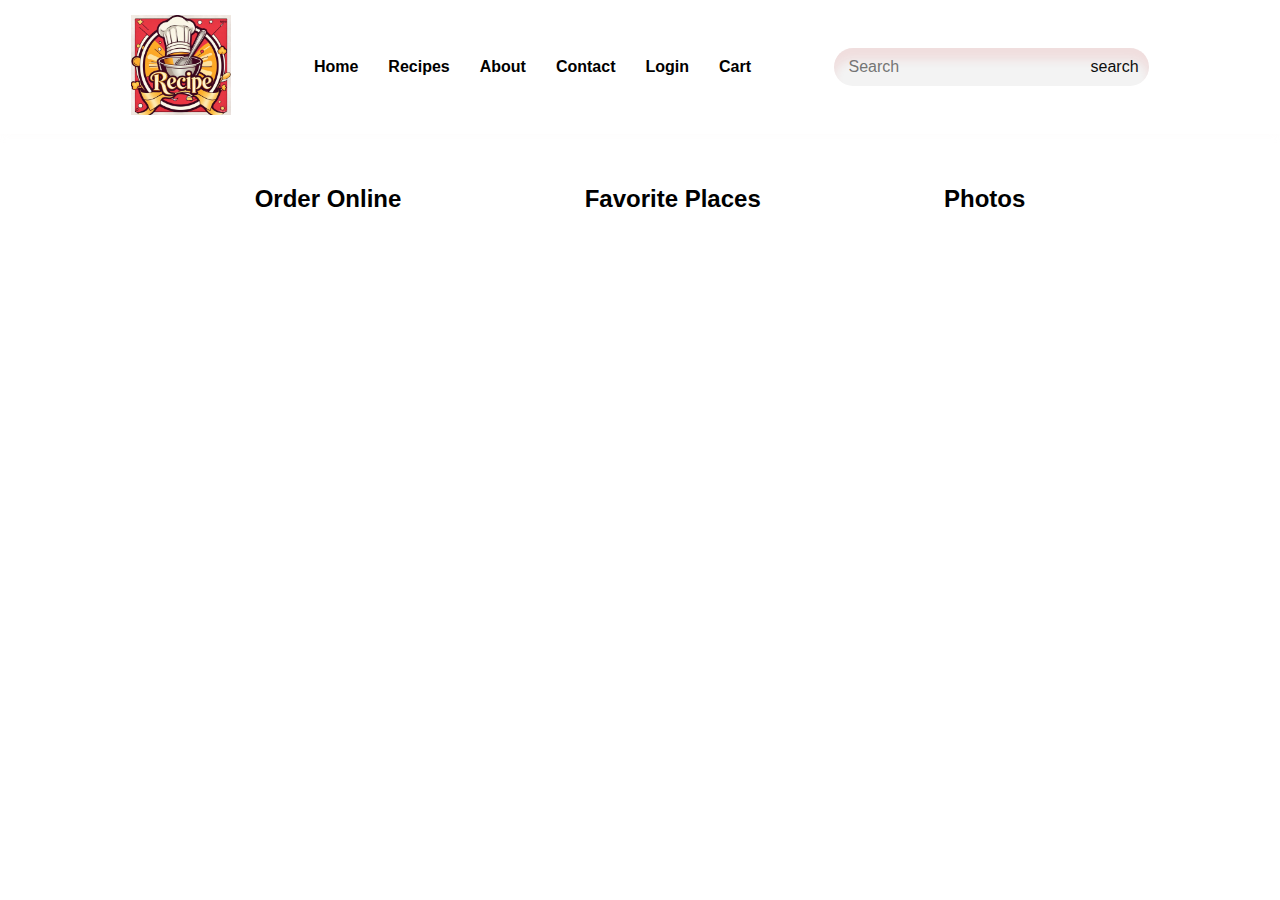
<file: index.html>
<!DOCTYPE html>
<html lang="en">

<head>
    <meta charset="UTF-8">
    <meta name="viewport" content="width=device-width, initial-scale=1.0">
    <title>Recipe platfrom</title>
    <link rel="stylesheet" href="./index.css">
    
</head>

<body>
    <section class="header">
        <div class="container">
            <div class="navbar">
                <!-- <div class="logo">
                    <img src="imageslogo.jpg" alt="logo" width="100px">
                </div> -->
                <nav>
                    <div class="logo">
                        <img src="./image/logo.jpg" alt="logo" width="100px">
                    </div>
                    <ul id="MenuItems">
                        <li><a href="">Home</a></li>
                        <li><a href="home.html">Recipes</a></li>
                        <li><a href="">About</a></li>
                        <li><a href="">Contact</a></li>
                        <li><a href="Login.html">Login</a></li>
                        <li><a href="">Cart</a></li>
                    </ul>

                    <div class="nav-center">
                        <div class="searchBar">
                            <input type="text" placeholder="Search">

                            <input type="button" value="search" class="search-icon">

                            <!-- <input type="button" value="" class="search-icon"> -->
                            <!-- <img src="./image/search.png" alt="" width="40px" height="40px"> -->
                        </div>
                    </div>
                </nav>
                <!-- <div>
                            <input type="button" value="search" class="search-icon">
                            
                        </div> -->
                <!-- <img src="./image/cart.png" alt="cart" width="30px" height="30px">
                        <img src="./image/menu.png" alt="menu" class="menu-icon" onclick="menutoggle()" width="30px"
                            height="30px"> -->
                <!-- <div class="menu-cart">
                            <img src="./menu.png" alt="menu" class="menu-icon" onclick="menutoggle()" width="30px"
                                height="30px">
                                
                            <img src="./cart.png" alt="cart" width="30px" height="30px">
                        </div>
                    </div>
                </nav>
                <!-  <div class="nav-center">
                    <div class="searchBar">
                        <input type="text" placeholder="Search">
                        <img src="./images/search.png" alt="search" width="30px" height="30px">
                    </div> -->
                <!-- <img src="./images/cart.png" alt="cart" width="30px" height="30px">
                <img src="./images/menu.png" alt="menu" class="menu-icon" onclick="menutoggle()"> -->
            </div>
        </div>
        <div class="box">
            <div class="category-box">
                <!-- <img src="path/to/order-online-image.jpg" alt="Order Online"> -->
                <h2>Order Online</h2>
                <!-- <p>Stay home and order to your doorstep</p> -->
            </div>

            <div class="category-box">
                <!-- <img src="path/to/dining-image.jpg" alt="Dining"> -->
                <h2>Favorite Places</h2>
                <!-- <p>View the city's favourite dining venues</p> -->
                <p></p>
            </div>

            <div class="category-box">
                
                <!-- <img src="path/to/live-events-image.jpg" alt="Live Events"> -->
                <h2>Photos</h2>
                <!-- <p>Discover India's best events & concerts</p> -->
            </div>
        </div>

        </div>
    </section>

</body>

</html>
</file>
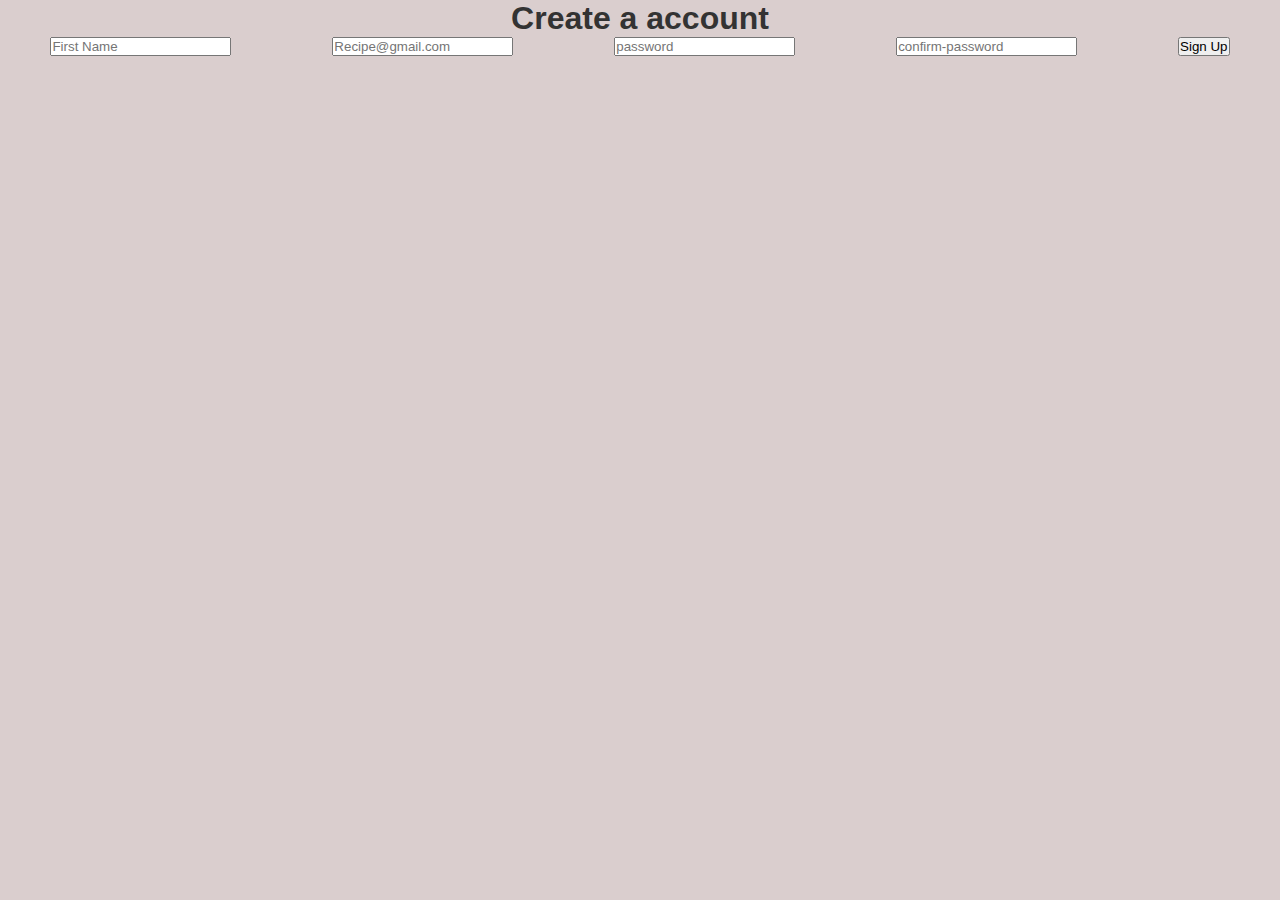
<file: create.html>
<!DOCTYPE html>
<html lang="en">
<head>
    <meta charset="UTF-8">
    <meta name="viewport" content="width=device-width, initial-scale=1.0">
    <title>create account</title>
    <link rel="stylesheet" href="./create.css">
</head>
<body>
    <div class="create-container">
        <header>
            <h1>Create a account</h1>
        </header>
        <section class="create-form">
            <form action="/submit-signup" method="post">
                <input type="text" placeholder="First Name" name="first-name" required>

                <input type="email" placeholder="Recipe@gmail.com" name="email" required>

                <input type="text" placeholder="password" name="password" required>
                 <input type="text" placeholder="confirm-password" name="confirm-password" required>

               

                <button type="submit">Sign Up</button>
            </section>
    </div>
</body>
</html>
</file>
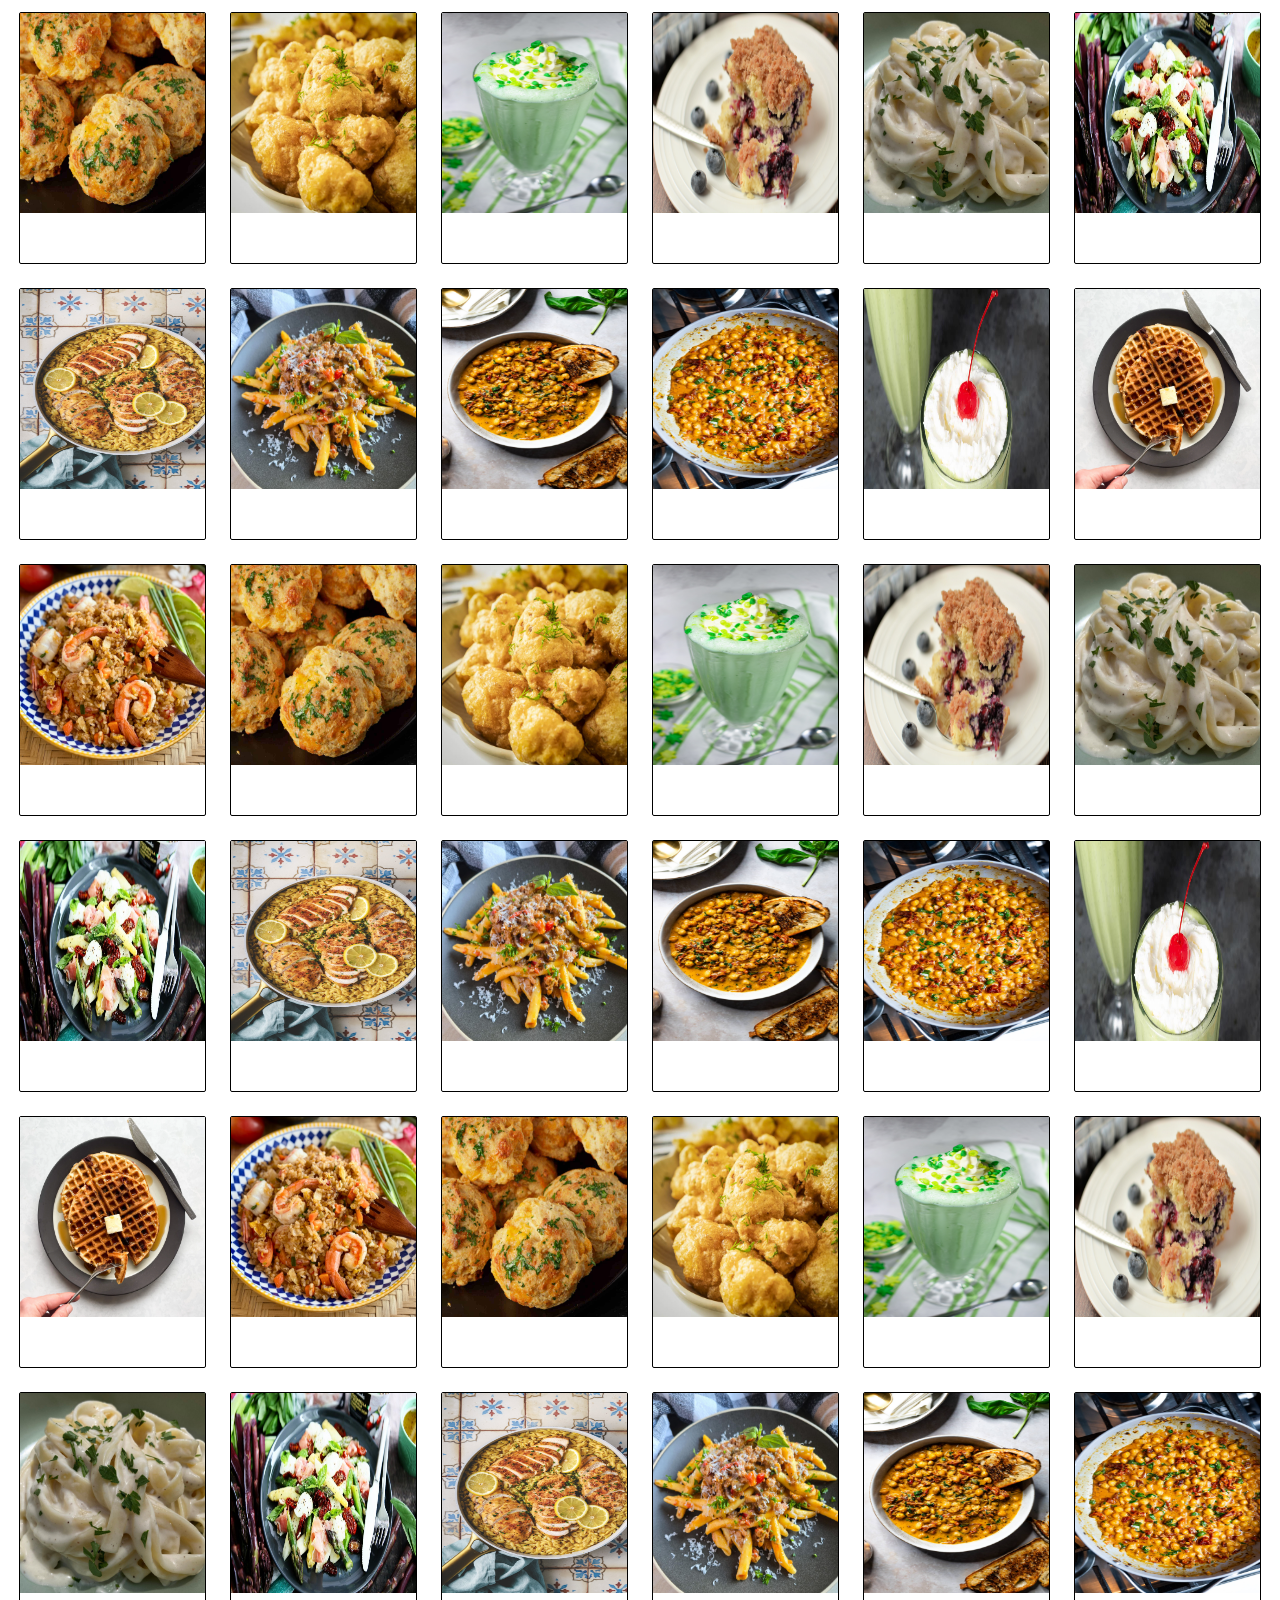
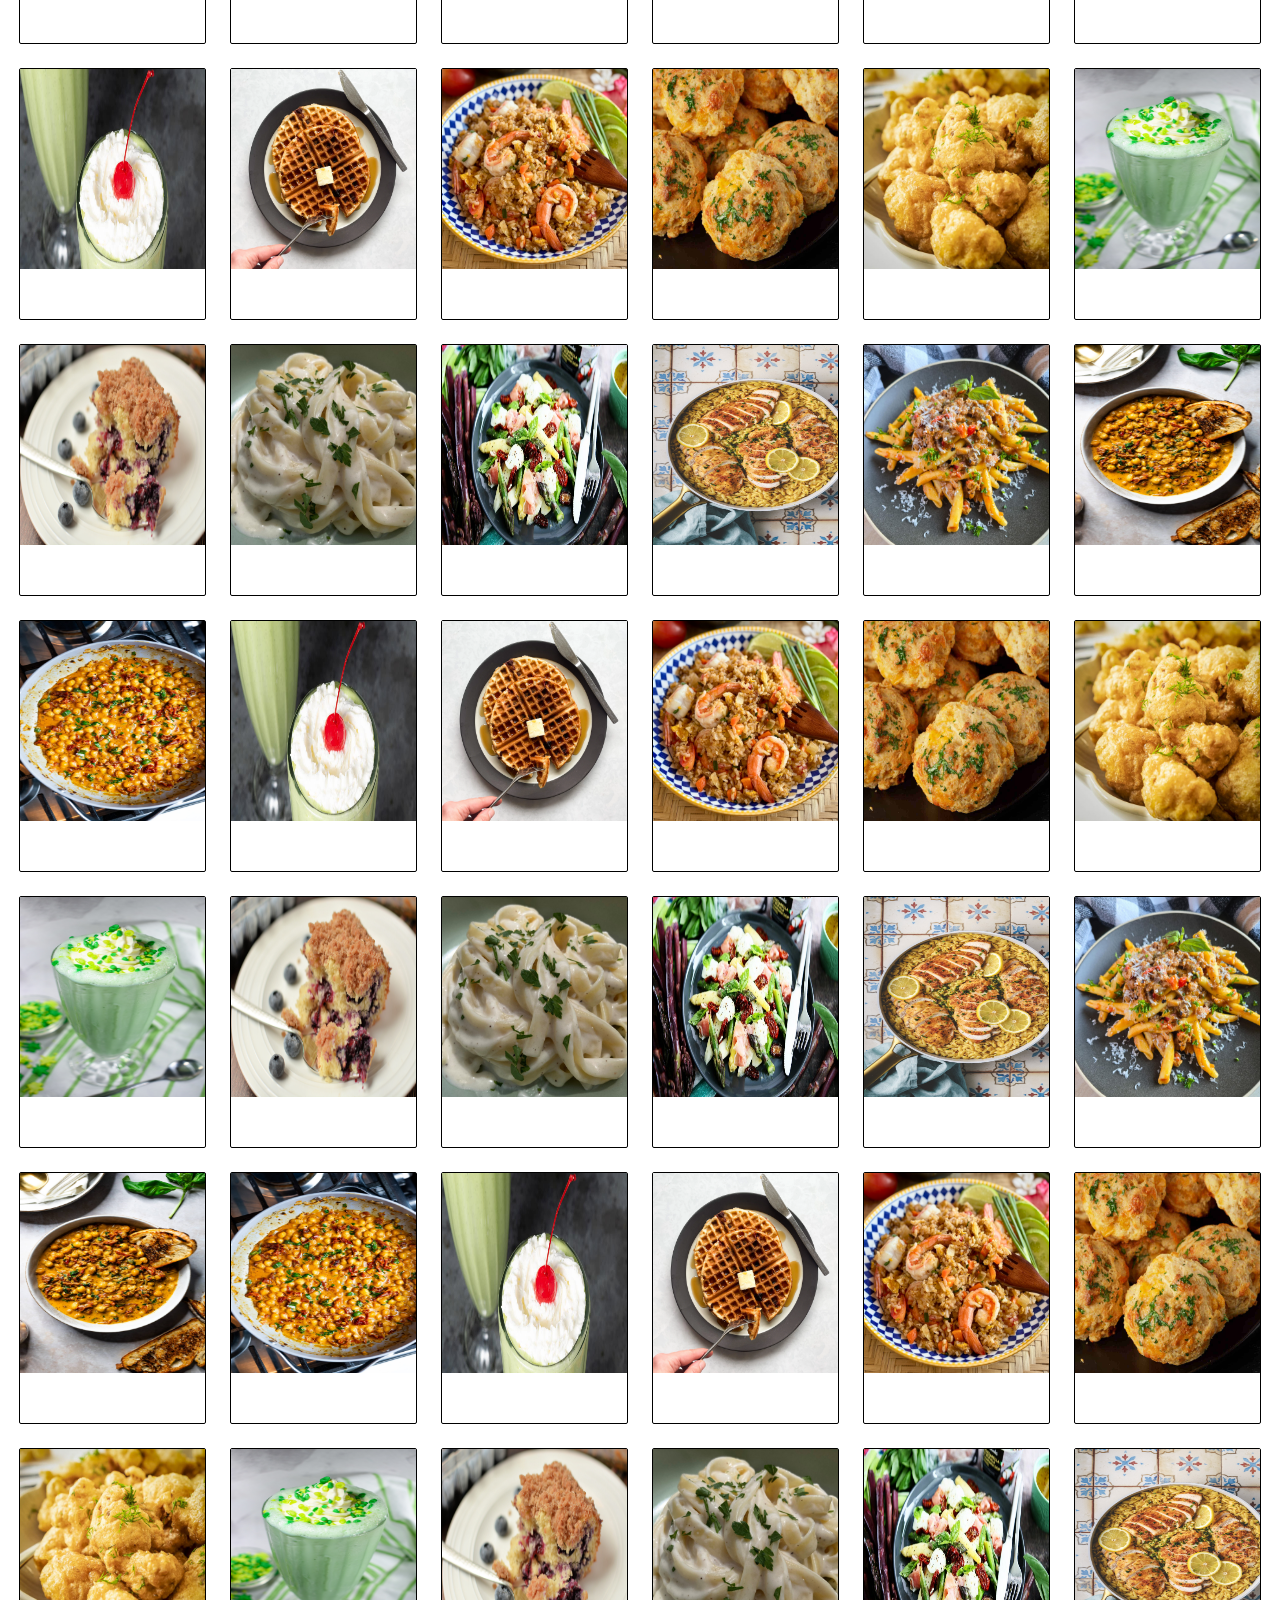
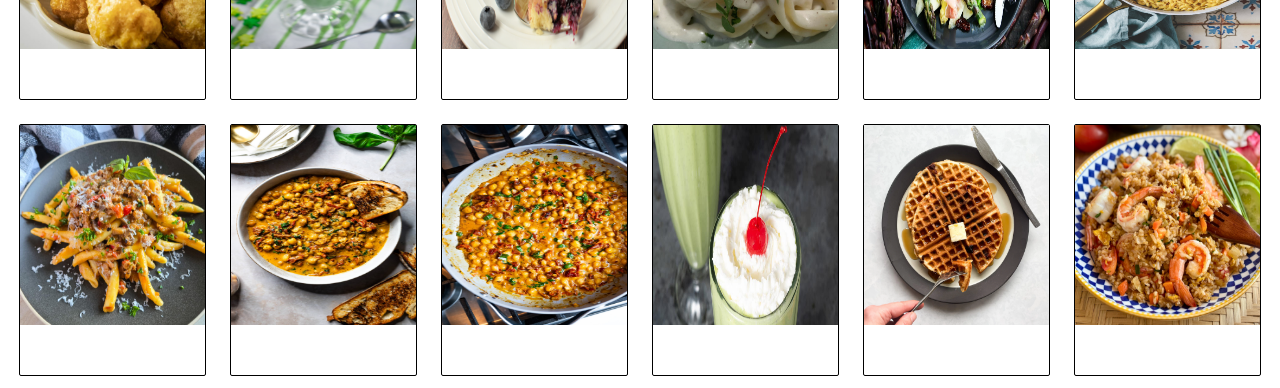
<file: home.html>
<!DOCTYPE html>
<html lang="en">

<head>
    <meta charset="UTF-8">
    <meta name="viewport" content="width=device-width, initial-scale=1.0">
    <title> Item.com</title>
    <link rel="stylesheet" href="home.css">
</head>

<body>
    <!-- <nav>
        <img src="images/Cookly.png" alt="" class="logo">
    </nav> -->
    <main>
        <!-- ------------for reference--------------  -->
        <div class="b1">
            <img src="images/Cheddar-Bay-Biscuits-8.jpg" alt="">
        </div>
        <div class="b1">
            <img src="images/crispy_cauliflower_bites_700px.jpg" alt="">
        </div>
        <div class="b1">
            <img src="images/DSC_0013-7.jpg" alt="">
        </div>
        <div class="b1">
            <img src="images/DSC_00241.jpg" alt="">
        </div>
        <div class="b1">
            <img src="images/Fettuccine_Alfredo_PICTURE_1.jpg" alt="">
        </div>
        <div class="b1">
            <img src="images/IMG_1892.JPG" alt="">
        </div>
        <div class="b1">
            <img src="images/Isaan-Style-Grilled-Chicken-Wings- copy.jpg" alt="">
        </div>
        <div class="b1">
            <img src="images/Maccheroni_Ragu15.jpg" alt="">
        </div>
        <div class="b1">
            <img src="images/marrymechickpeas2-scaled.jpg" alt="">
        </div>
        <div class="b1">
            <img src="images/marrymechickpeas3-scaled.jpg" alt="">
        </div>
        <div class="b1">
            <img src="images/shamrock-smoothie-recipe-m-2.jpg" alt="">
        </div>
        <div class="b1">
            <img src="images/sourdough-discard-waffles-scaled.webp" alt="">
        </div>
        <div class="b1">
            <img src="images/thai_shrimp_fried_rice copy.png" alt="">
        </div>
        <!-- ------------for reference--------------  -->
        <div class="b1">
            <img src="images/Cheddar-Bay-Biscuits-8.jpg" alt="">
        </div>
        <div class="b1">
            <img src="images/crispy_cauliflower_bites_700px.jpg" alt="">
        </div>
        <div class="b1">
            <img src="images/DSC_0013-7.jpg" alt="">
        </div>
        <div class="b1">
            <img src="images/DSC_00241.jpg" alt="">
        </div>
        <div class="b1">
            <img src="images/Fettuccine_Alfredo_PICTURE_1.jpg" alt="">
        </div>
        <div class="b1">
            <img src="images/IMG_1892.JPG" alt="">
        </div>
        <div class="b1">
            <img src="images/Isaan-Style-Grilled-Chicken-Wings- copy.jpg" alt="">
        </div>
        <div class="b1">
            <img src="images/Maccheroni_Ragu15.jpg" alt="">
        </div>
        <div class="b1">
            <img src="images/marrymechickpeas2-scaled.jpg" alt="">
        </div>
        <div class="b1">
            <img src="images/marrymechickpeas3-scaled.jpg" alt="">
        </div>
        <div class="b1">
            <img src="images/shamrock-smoothie-recipe-m-2.jpg" alt="">
        </div>
        <div class="b1">
            <img src="images/sourdough-discard-waffles-scaled.webp" alt="">
        </div>
        <div class="b1">
            <img src="images/thai_shrimp_fried_rice copy.png" alt="">
        </div>
        <!-- ------------for reference--------------  -->
        <div class="b1">
            <img src="images/Cheddar-Bay-Biscuits-8.jpg" alt="">
        </div>
        <div class="b1">
            <img src="images/crispy_cauliflower_bites_700px.jpg" alt="">
        </div>
        <div class="b1">
            <img src="images/DSC_0013-7.jpg" alt="">
        </div>
        <div class="b1">
            <img src="images/DSC_00241.jpg" alt="">
        </div>
        <div class="b1">
            <img src="images/Fettuccine_Alfredo_PICTURE_1.jpg" alt="">
        </div>
        <div class="b1">
            <img src="images/IMG_1892.JPG" alt="">
        </div>
        <div class="b1">
            <img src="images/Isaan-Style-Grilled-Chicken-Wings- copy.jpg" alt="">
        </div>
        <div class="b1">
            <img src="images/Maccheroni_Ragu15.jpg" alt="">
        </div>
        <div class="b1">
            <img src="images/marrymechickpeas2-scaled.jpg" alt="">
        </div>
        <div class="b1">
            <img src="images/marrymechickpeas3-scaled.jpg" alt="">
        </div>
        <div class="b1">
            <img src="images/shamrock-smoothie-recipe-m-2.jpg" alt="">
        </div>
        <div class="b1">
            <img src="images/sourdough-discard-waffles-scaled.webp" alt="">
        </div>
        <div class="b1">
            <img src="images/thai_shrimp_fried_rice copy.png" alt="">
        </div>
        <!-- ------------for reference--------------  -->
        <div class="b1">
            <img src="images/Cheddar-Bay-Biscuits-8.jpg" alt="">
        </div>
        <div class="b1">
            <img src="images/crispy_cauliflower_bites_700px.jpg" alt="">
        </div>
        <div class="b1">
            <img src="images/DSC_0013-7.jpg" alt="">
        </div>
        <div class="b1">
            <img src="images/DSC_00241.jpg" alt="">
        </div>
        <div class="b1">
            <img src="images/Fettuccine_Alfredo_PICTURE_1.jpg" alt="">
        </div>
        <div class="b1">
            <img src="images/IMG_1892.JPG" alt="">
        </div>
        <div class="b1">
            <img src="images/Isaan-Style-Grilled-Chicken-Wings- copy.jpg" alt="">
        </div>
        <div class="b1">
            <img src="images/Maccheroni_Ragu15.jpg" alt="">
        </div>
        <div class="b1">
            <img src="images/marrymechickpeas2-scaled.jpg" alt="">
        </div>
        <div class="b1">
            <img src="images/marrymechickpeas3-scaled.jpg" alt="">
        </div>
        <div class="b1">
            <img src="images/shamrock-smoothie-recipe-m-2.jpg" alt="">
        </div>
        <div class="b1">
            <img src="images/sourdough-discard-waffles-scaled.webp" alt="">
        </div>
        <div class="b1">
            <img src="images/thai_shrimp_fried_rice copy.png" alt="">
        </div>
        <!-- ------------for reference--------------  -->
        <div class="b1">
            <img src="images/Cheddar-Bay-Biscuits-8.jpg" alt="">
        </div>
        <div class="b1">
            <img src="images/crispy_cauliflower_bites_700px.jpg" alt="">
        </div>
        <div class="b1">
            <img src="images/DSC_0013-7.jpg" alt="">
        </div>
        <div class="b1">
            <img src="images/DSC_00241.jpg" alt="">
        </div>
        <div class="b1">
            <img src="images/Fettuccine_Alfredo_PICTURE_1.jpg" alt="">
        </div>
        <div class="b1">
            <img src="images/IMG_1892.JPG" alt="">
        </div>
        <div class="b1">
            <img src="images/Isaan-Style-Grilled-Chicken-Wings- copy.jpg" alt="">
        </div>
        <div class="b1">
            <img src="images/Maccheroni_Ragu15.jpg" alt="">
        </div>
        <div class="b1">
            <img src="images/marrymechickpeas2-scaled.jpg" alt="">
        </div>
        <div class="b1">
            <img src="images/marrymechickpeas3-scaled.jpg" alt="">
        </div>
        <div class="b1">
            <img src="images/shamrock-smoothie-recipe-m-2.jpg" alt="">
        </div>
        <div class="b1">
            <img src="images/sourdough-discard-waffles-scaled.webp" alt="">
        </div>
        <div class="b1">
            <img src="images/thai_shrimp_fried_rice copy.png" alt="">
        </div>
        <!-- ------------for reference--------------  -->
        <div class="b1">
            <img src="images/Cheddar-Bay-Biscuits-8.jpg" alt="">
        </div>
        <div class="b1">
            <img src="images/crispy_cauliflower_bites_700px.jpg" alt="">
        </div>
        <div class="b1">
            <img src="images/DSC_0013-7.jpg" alt="">
        </div>
        <div class="b1">
            <img src="images/DSC_00241.jpg" alt="">
        </div>
        <div class="b1">
            <img src="images/Fettuccine_Alfredo_PICTURE_1.jpg" alt="">
        </div>
        <div class="b1">
            <img src="images/IMG_1892.JPG" alt="">
        </div>
        <div class="b1">
            <img src="images/Isaan-Style-Grilled-Chicken-Wings- copy.jpg" alt="">
        </div>
        <div class="b1">
            <img src="images/Maccheroni_Ragu15.jpg" alt="">
        </div>
        <div class="b1">
            <img src="images/marrymechickpeas2-scaled.jpg" alt="">
        </div>
        <div class="b1">
            <img src="images/marrymechickpeas3-scaled.jpg" alt="">
        </div>
        <div class="b1">
            <img src="images/shamrock-smoothie-recipe-m-2.jpg" alt="">
        </div>
        <div class="b1">
            <img src="images/sourdough-discard-waffles-scaled.webp" alt="">
        </div>
        <div class="b1">
            <img src="images/thai_shrimp_fried_rice copy.png" alt="">
        </div>
        <!-- <div class="b1"></div>
        <div class="b1"></div>
        <div class="b1"></div>
        <div class="b1"></div>
        <div class="b1"></div>
        <div class="b1"></div>
        <div class="b1"></div>
        <div class="b1"></div>
        <div class="b1"></div>
        <div class="b1"></div>
        <div class="b1"></div>
        <div class="b1"></div>
        <div class="b1"></div>
        <div class="b1"></div>
        <div class="b1"></div>
        <div class="b1"></div>
        <div class="b1"></div>
        <div class="b1"></div>
        <div class="b1"></div>
        <div class="b1"></div>
        <div class="b1"></div>
        <div class="b1"></div>
        <div class="b1"></div>
        <div class="b1"></div>
        <div class="b1"></div>
        <div class="b1"></div>
        <div class="b1"></div>
        <div class="b1"></div>
        <div class="b1"></div>
        <div class="b1"></div>
        <div class="b1"></div>
        <div class="b1"></div>
        <div class="b1"></div>
        <div class="b1"></div>
        <div class="b1"></div>
        <div class="b1"></div>
        <div class="b1"></div>
        <div class="b1"></div>
        <div class="b1"></div>
        <div class="b1"></div>
        <div class="b1"></div>
        <div class="b1"></div>
        <div class="b1"></div>
        <div class="b1"></div>
        <div class="b1"></div>
        <div class="b1"></div>
        <div class="b1"></div>
        <div class="b1"></div>
        <div class="b1"></div>
        <div class="b1"></div>
        <div class="b1"></div> -->
    </main>


</body>

</html>
</file>
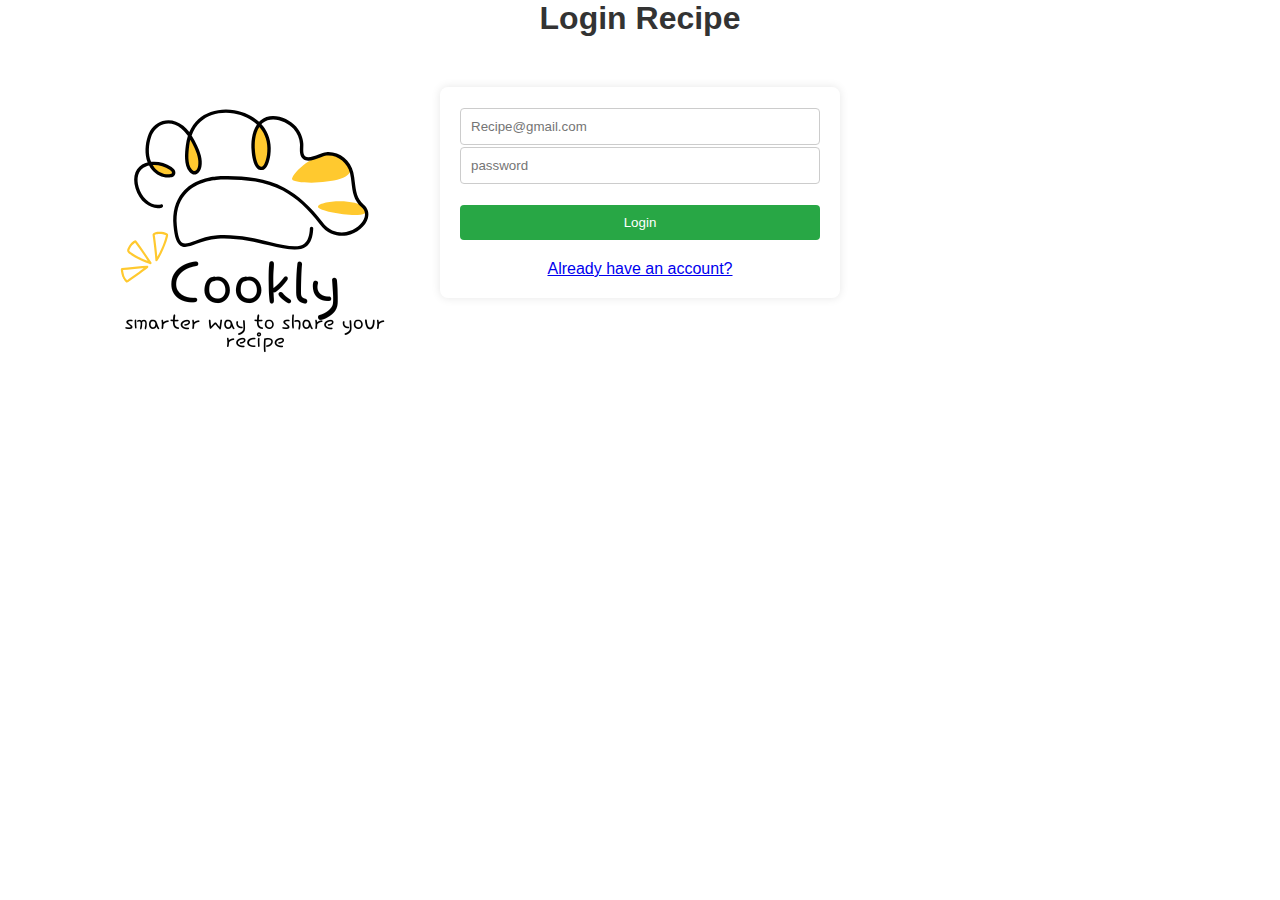
<file: Login.html>
<!DOCTYPE html>
<html lang="en">

<head>
    <meta charset="UTF-8">
    <meta name="viewport" content="width=device-width, initial-scale=1.0">
    <title>Sign Up</title>
    <link rel="stylesheet" href="./index.css">
    <link rel="stylesheet" href="./Login.css">
</head>

<body>
    <div class="signup-container">
        <header>
            <h1>Login Recipe</h1>
        </header>
        <section class="signup-form">
            <form action="/submit-signup" method="post">

                <!-- <input type="text" placeholder="First Name" name="first-name" required> -->

                <input type="email" placeholder="Recipe@gmail.com" name="email" required>

                <!-- <input type="password" placeholder="password" name="password" required>

                <input type="password" placeholder="confirm-password" name="confirm-password" required> -->

                <input type="text" placeholder="password" name="password" required>
                 <!-- <input type="text" placeholder="confirm-password" name="confirm-password" required> -->

               

                <button type="submit">Login</button>
                <span>
                    <a href="./create.html">Already have an account?</a>
                </span>
            </form>
        </section>
    </div>
</body>

</html>
</file>
<file: index.css>
* {
    margin: auto;
    padding: 0;
    font-family: 'Poppins', sans-serif;
    box-sizing: border-box;
}

body {
    background-color: #ffffff;
}

nav{
    width: 100%;
    height: 4%;
    /* min-height: 20rem;
    max-height: 50rem; */
    flex-wrap: wrap;    
    display: flex;
    justify-content: center;
    align-items: center;
    padding: 15px 5%;
    box-shadow: 0 0 10px rgba(232, 229, 229, 0.1);
    background: #ffffff3f;
    /* background: url(/image/logo.jpg) no-repeat #f8f9fa; */
    background-size: cover;
    position: relative;
    top: 0;
    z-index: 200;

}



/* nav {
    width: 100%;
    height: 200px;
    display: flex;
    justify-content: space-between;
    align-items: center;
    padding: 10px 20px;
    background-color: #f8f8f8;
} */

/* nav .logo img {
    color: #333;
    font-size: 1.5em;
    font-weight: 600;
    text-decoration: none;
    left: 8%;
    position: absolute;
    margin-left: 10px;
} */

nav.logo img {
    width: 100px;
    height: auto;
}

nav ul {
    display: flex;
    list-style: none;
    margin: 0;
    padding: 0;
}

nav ul li {
    margin: 0 15px;
}

nav ul li a {
    color: #000000;
    text-decoration: none;
    font-size: 1em;
    font-weight: 800;
    /* text-decoration: none; */

}

nav ul li a:hover {
    color: #007bff;
}

.searchBar {
    display: flex;
    align-items: center;
    background-color: aquamarine;
    background: #f3f3f3;
    box-shadow: inset 0 12px 10px rgba(216, 40, 40, 0.1);
    padding: 0% 5%;
    border-radius: 25px;
    cursor: pointer;
    width: 400px;
    max-width: 400px;
    justify-content: center;
}
.nav-center .searchBar input{
    border: none;
    outline: none;
    background: none;
    padding: 10px 15px;
    font-size: 1em;
    color: #0f0e0e;
    /* width: 100%; */
    height: 100%;
    top: 15px;
}
.nav-center .searchBar .search-icon{    
    /* width: 40px; */
    margin-left: 10px;
    /* border: 1px solid #f9f4f4; */
    padding: 10px;
    border-radius: 8px;
}
/* .searchBar {
    position: absolute;
    left: 50%;
    transform: translateX(-50%);
    display: flex;
    align-items: center;
    background: #f1f1f1;
    box-shadow: inset 0 1px 2px rgba(230, 1, 1, 0.1);
    padding: 10px;
    border-radius: 25px;
    cursor: pointer;
    width: 90%;
    height: 50px;
    max-width: 400px;
    justify-content: center;
    margin: 1% 0;
    margin-left: 1px;

} */

.searchBar {
    display: flex;
    align-items: center;
    width: 100%;
    /* background: url(); */
}

.searchBar input {
    /* border: 1px solid #e42d2d; */
    background: none;
    outline: none;
    padding: 10px 15px;
    font-size: 1em;

    color: #0f0e0e;
    /* width: 100%; */
    height: 100%;
    top: 15px;
}

/* .search-button {
    width: 20px;
    height: 20px;
    margin-right: 10px;
} */

/* .search button:hover {
    color: #1033d0;
} */

/* .category-box { */
    /* position: relative; */
    /* width: 250px;
    border: 1px solid #ccc;
    padding: 20px;
    text-align: center;
    box-sizing: border-box;
    justify-content: center;
    align-items: center;
    transition: color 300ms;
}

.category-box {
    font-size: 1.1em;
    margin-bottom: 10px;
    transition: transform 300ms;
} */



/* .category-box h2:hover {
    color: #007bff;

} */

/* .box {
    bottom: 0;
    display: flex;
    border: #000000;
    justify-self: center;
    justify-content: center;
    align-items: center;
    flex-wrap: wrap;
    gap: 10px;
    margin: 2%;
    padding: 0 10%;
    width: 100%;
    height: 100px;
    max-width: 1200px;
    position: relative;
    top: 0;
    z-index: 100;
    margin-top: 15px;
}


.category-box h2:hover {
    color: #007bff;

} */
/* .row.category-box:hover {
    color: #007bff;
} */

.box {
    bottom: 0;
    display: flex;
    border: #000000;
    justify-self: center;
    justify-content: center;
    align-items: center;
    flex-wrap: wrap;
    gap: 10px;
    margin: 2%;
    padding: 0 10%;
    width: 100%;
    height: 100px;
    max-width: 1200px;
    position: relative;
    top: 0;
    z-index: 100;
    margin-top: 15px;
}

category-box{

}
</file>
<file: create.css>
* {
    margin: auto;
    padding: 0;
    font-family: 'Poppins', sans-serif;
    box-sizing: border-box;
}

body {
    background-color: #dacece;
}

.create-from{
    width: 100%;
    max-width: 400px;
    margin: 50px auto;
    padding: 20px;
    background-color: #fff;
    box-shadow: 0 0 10px rgba(0, 0, 0, 0.1);
    border-radius: 8px;
}

h1 {
    text-align: center;
    color: #333;
}

form{
    display: flex;
}
</file>
<file: home.css>
* {
    margin: 0;
    padding: 0;
}

nav {
    width: 100vw;
    height: 8vh;
    background-color: #ffc914;
    display: flex;
    justify-content: center;
}

.logo {
    border-radius: 50%;
    padding: 2px;

}

main {
    background-color: rgba(250, 250, 250, 0);
    flex-wrap: wrap;
    display: flex;
    justify-content: center;
}

.b1 {
    width: 100vw;
    height: 70vh;
    border-radius: 2px;
    height: 250px;
    width: 185px;
    margin: 12px;
    border: solid 1px;
    display: flex;
    justify-content: space-around;

}

.b1 img {
    height: 80%;
    width: 100%;
}

.b1 .heart-rate {
    position: absolute;
    bottom: 10px;
    left: 10px;
    background: rgba(255, 0, 0, 0.8);
    color: white;
    padding: 5px 10px;
    border-radius: 5px;
    font-size: 14px;
    font-weight: bold;
}

.heart-rate {
    position: absolute;
    bottom: 10px;
    left: 10px;
    background: rgba(255, 0, 0, 0.8);
    color: white;
    padding: 5px 10px;
    border-radius: 5px;
    font-size: 14px;
    font-weight: bold;
}
</file>
<file: Login.css>
* {
    margin: auto;
    padding: 0;
    font-family: 'Poppins', sans-serif;
    box-sizing: border-box;
}

body {
    font-family: Arial, sans-serif;
    /* background-color: #f8f8f8; */
    background: url(/images/Cookly.png) no-repeat;
    margin: 0;
    padding: 0;
}

.signup-form {
    width: 100%;
    max-width: 400px;
    margin: 50px auto;
    padding: 20px;
    background-color: #fff;
    box-shadow: 0 0 10px rgba(0, 0, 0, 0.1);
    border-radius: 8px;
}

h1 {
    text-align: center;
    color: #333;
}

form {
    display: flex;
    flex-direction: column;
}

input[type="text"],
input[type="email"],
input[type="password"] {
    padding: 10px;
    margin: 1px 0;
    border: 1px solid #ccc;
    border-radius: 4px;
}

.signup-form {
    width: 100%;
    max-width: 400px;
    margin: 50px auto;
    padding: 20px;
    background-color: #fff;
    box-shadow: 0 0 10px rgba(0, 0, 0, 0.1);
    border-radius: 8px;

}


button {
    padding: 10px;
    margin: 20px 0;
    background-color: #28a745;
    color: #fff;
    border: none;
    border-radius: 4px;
    cursor: pointer;
}

button:hover {
    background-color: #218838;
}
</file>
